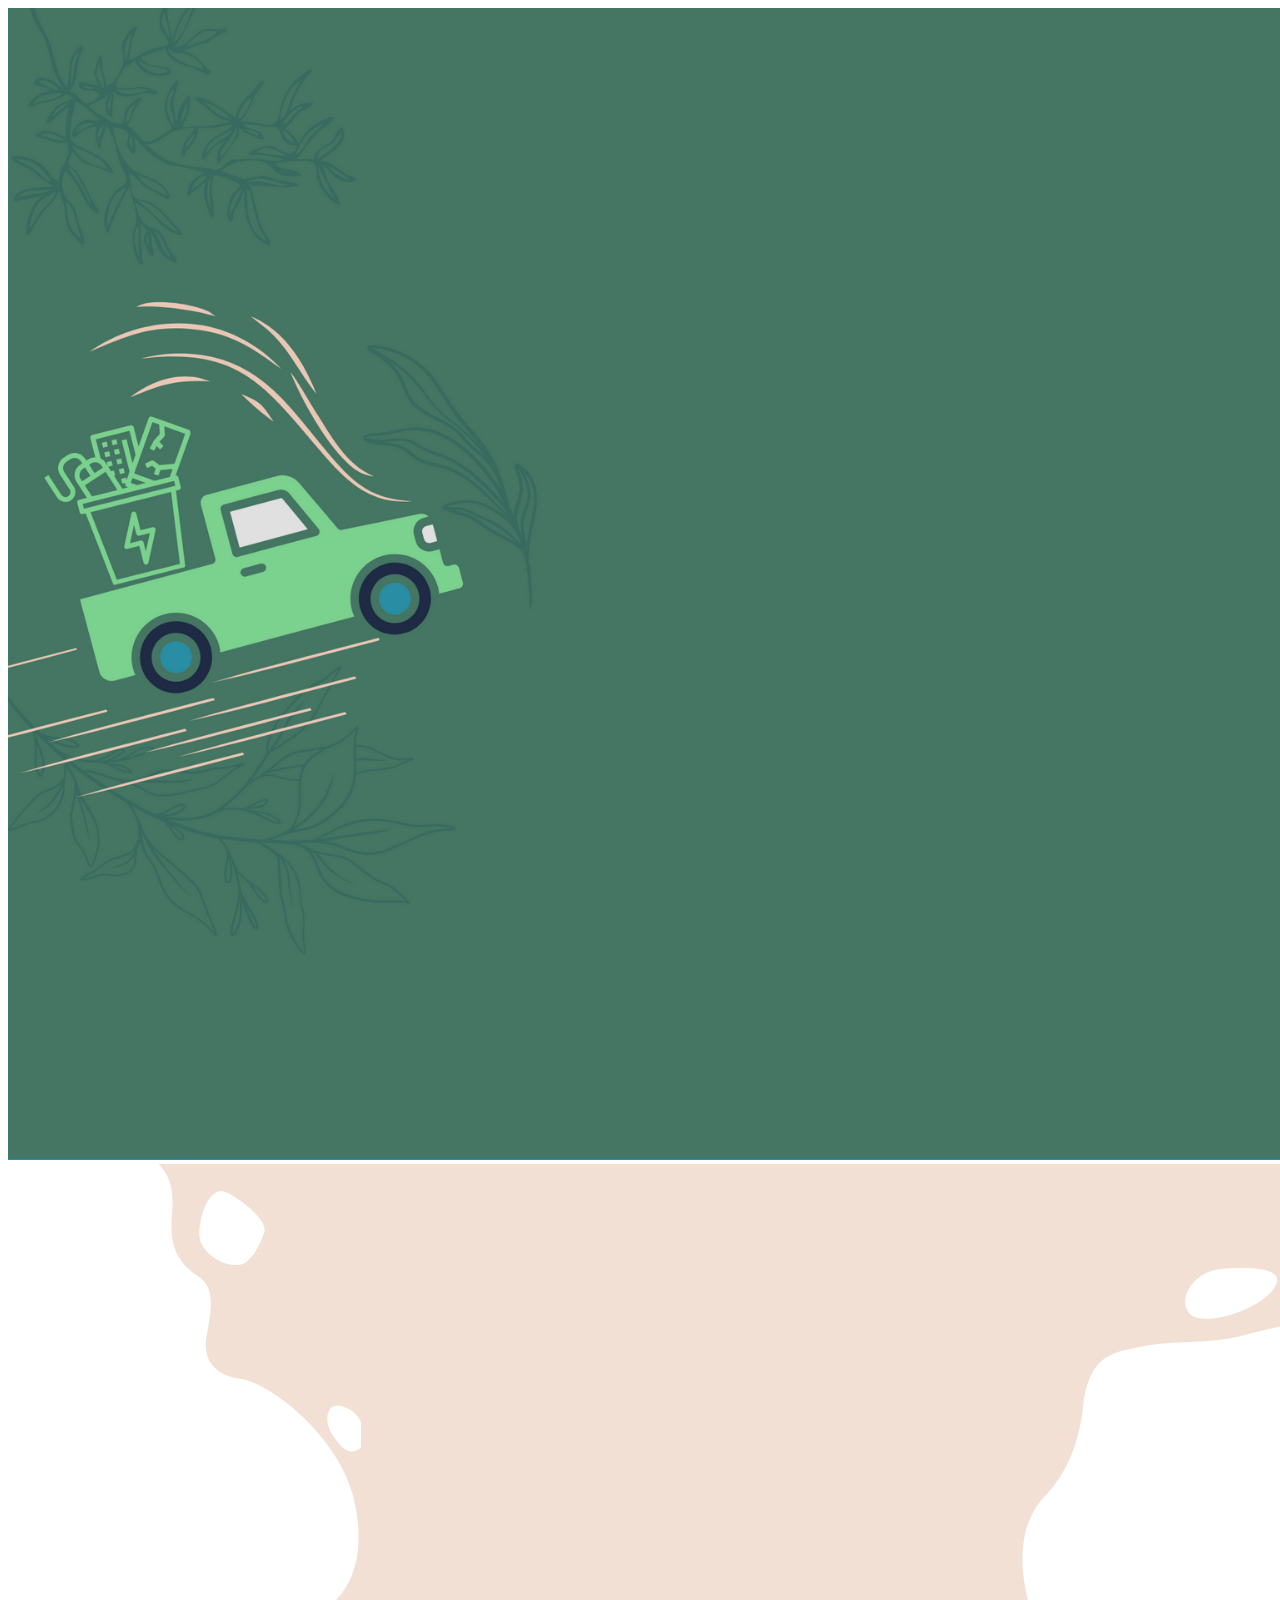
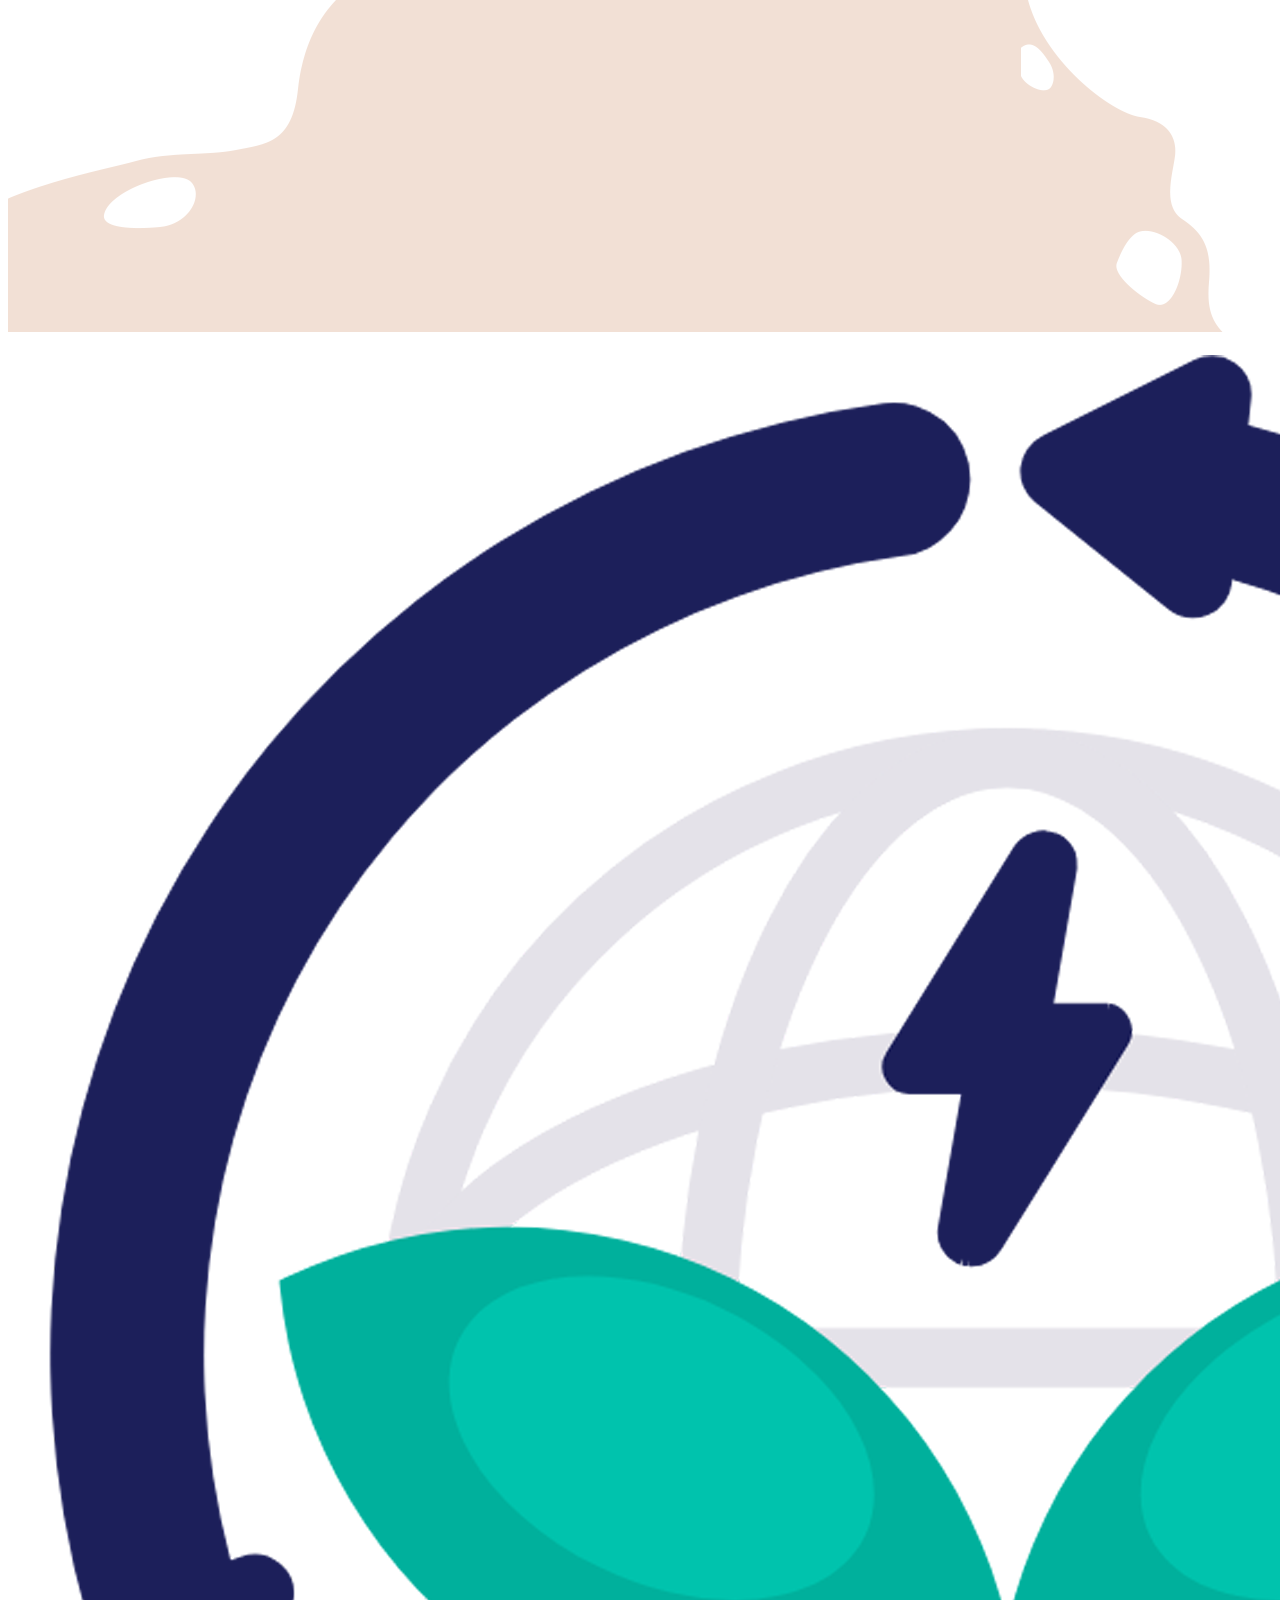
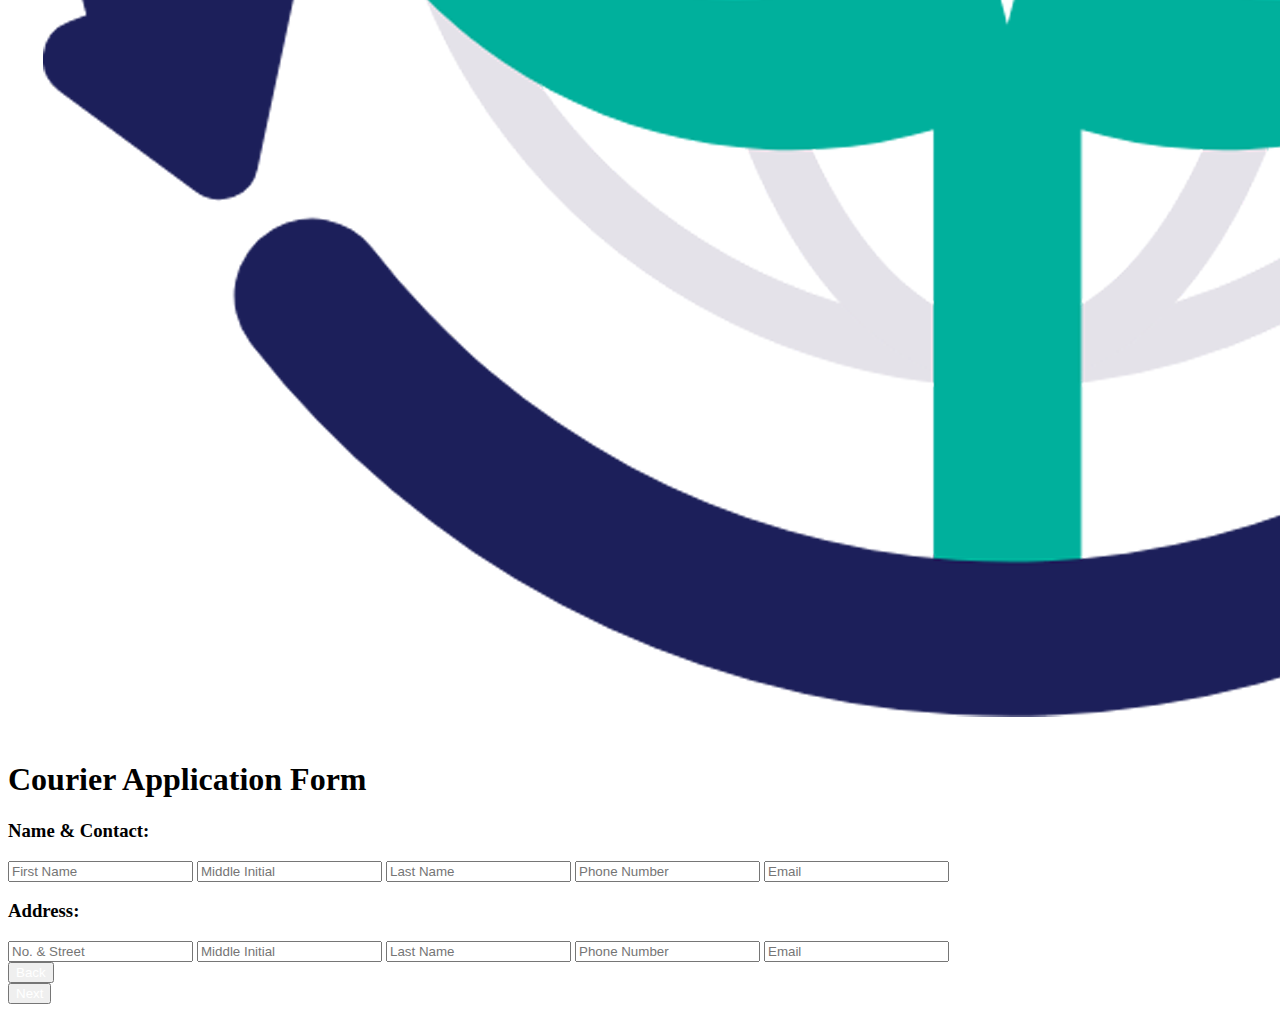
<file: courierApply.html>
<!DOCTYPE html>
<html>

<head>
    <meta charset="UTF-8">
    <meta name="viewport" content="width=device-width,initial-scale=1">
    <title>EcoCourierKo</title>
    <link rel="stylesheet" href="styles.css">

<body>
    <img id="bgImg" src="assets/image/CourierPickup.png" alt="Background Picture">
    <img id="loginImg" src="assets/image/LoginCourierLayer.png" alt="Login Picture">


    <div id="apply-placement" class="apply-card">
        <section class="apply-box">
            <div class="apply-top">
                <img class="apply-logo" src="../assets/image/cropped-logo.png" alt="EcoCourierKo Logo" />
                <h1>Courier Application Form</h1>
            </div>
            <div class="apply-tab">
                <h3 class="tab-title">Name & Contact: </h3>
                <input name="username" type="text" class="login-txtField " placeholder="First Name" required>
                <input name="username" type="text" class="login-txtField " placeholder="Middle Initial" required>
                <input name="username" type="text" class="login-txtField " placeholder="Last Name" required>
                <input name="phone" type="text" class="login-txtField " placeholder="Phone Number" required>
                <input name="password" type="text" class="login-txtField " placeholder="Email" required>
            </div>
            <div class="apply-tab">
                <h3 class="tab-title">Address: </h3>
                <input name="username" type="text" class="login-txtField " placeholder="No. & Street" required>
                <input name="username" type="text" class="login-txtField " placeholder="Middle Initial" required>
                <input name="username" type="text" class="login-txtField " placeholder="Last Name" required>
                <input name="phone" type="text" class="login-txtField " placeholder="Phone Number" required>
                <input name="password" type="text" class="login-txtField " placeholder="Email" required>
            </div>
            <div class="apply-btns">
                <button type="submit" class="prev-btn">
                    <a href="#" style="text-decoration: none; color: white;">Back</a>
                </button>
                <div id="step-box">
                    <span class="step"></span>
                    <span class="step"></span>
                    <span class="step"></span>
                    <span class="step"></span>
                    <span class="step"></span>
                </div>
                <button type="submit" class="next-btn">
                    <a href="#" style="text-decoration: none; color: white;">Next</a>
                </button>
            </div>
        </section>
    </div>
</body>

</html>
</file>
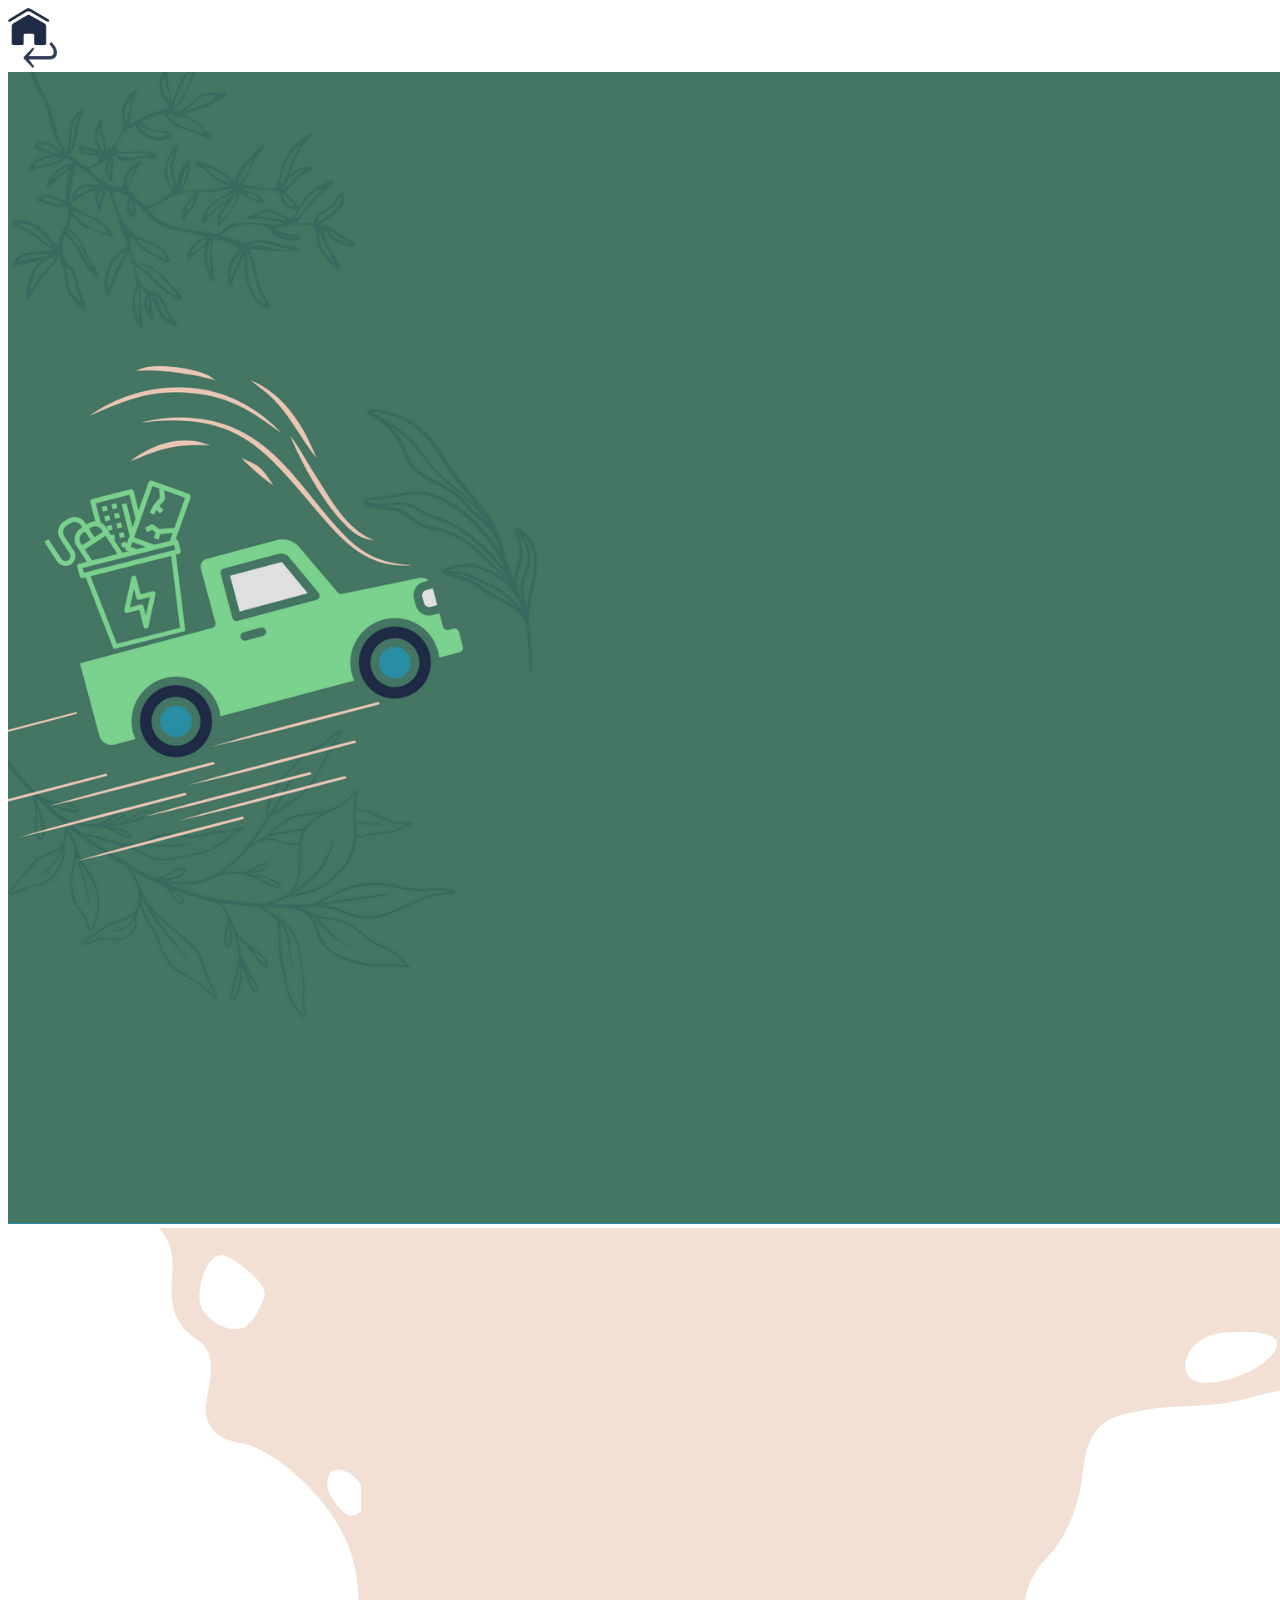
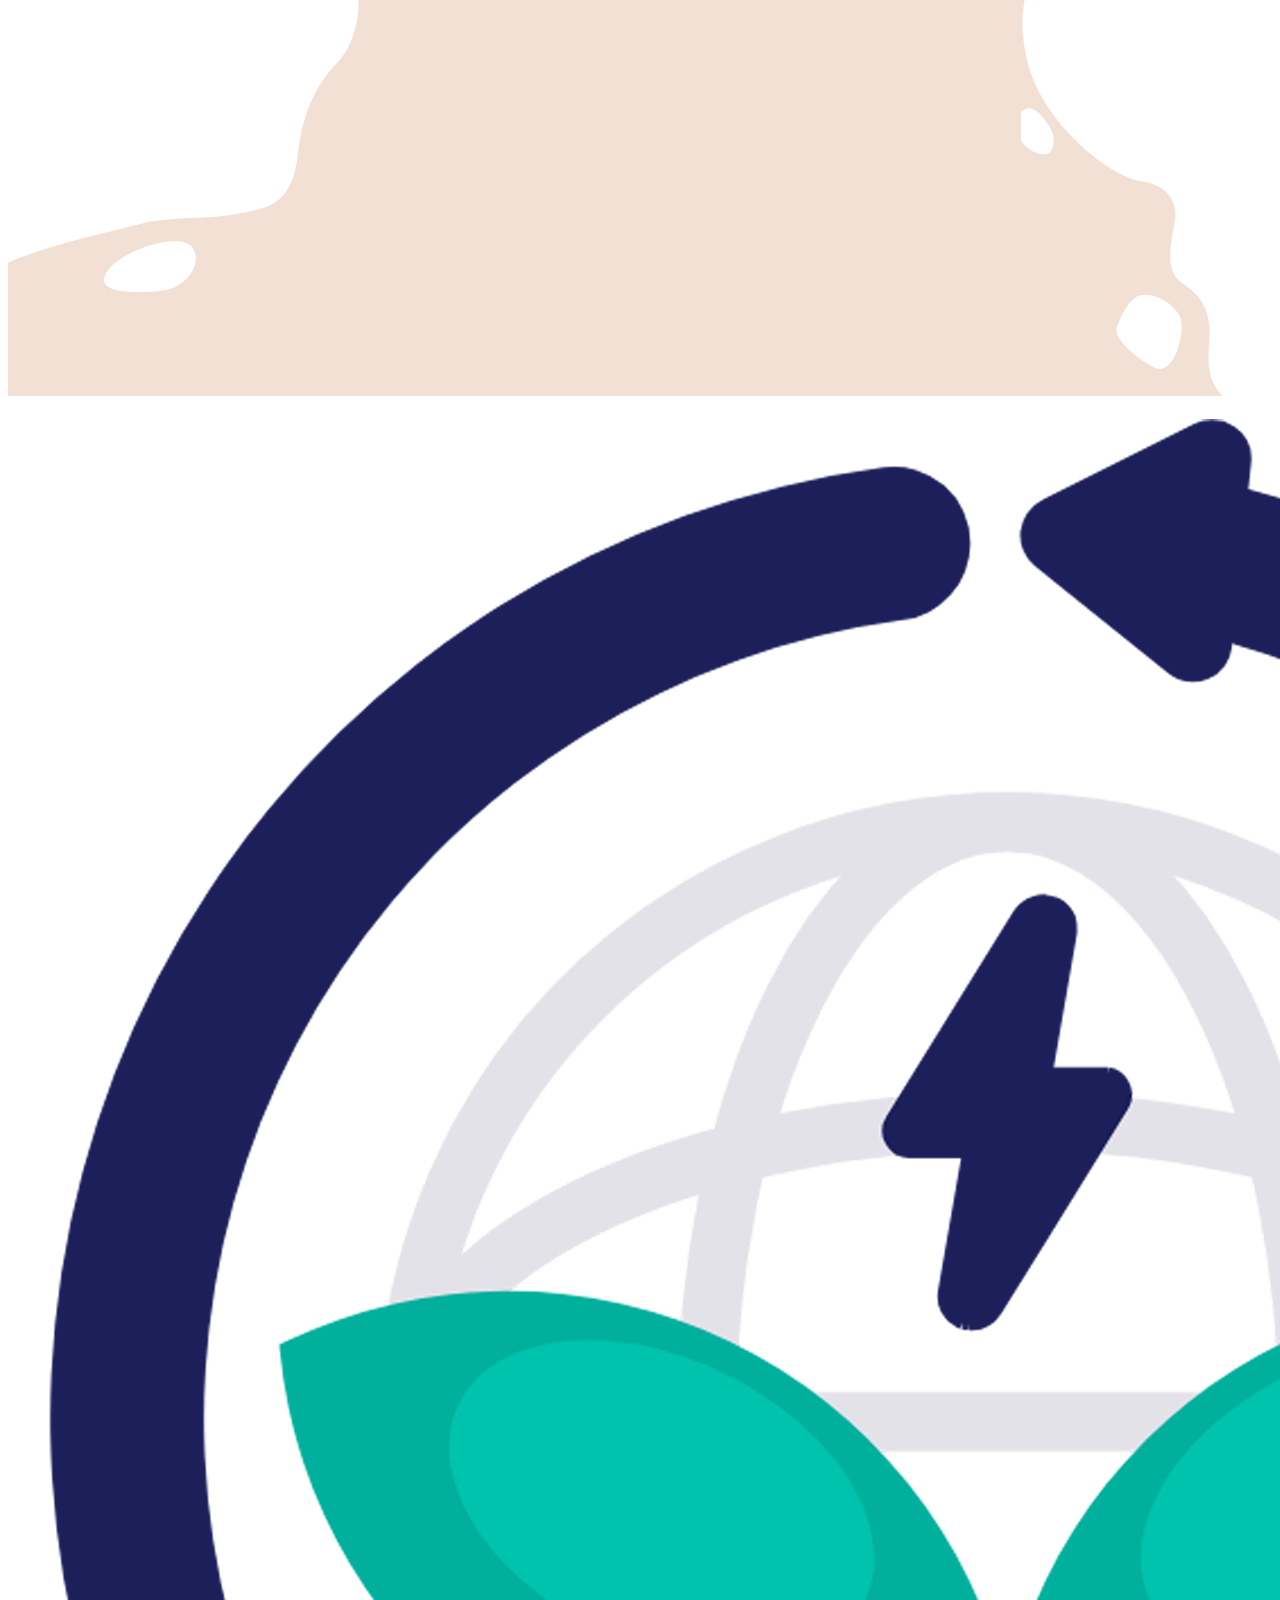
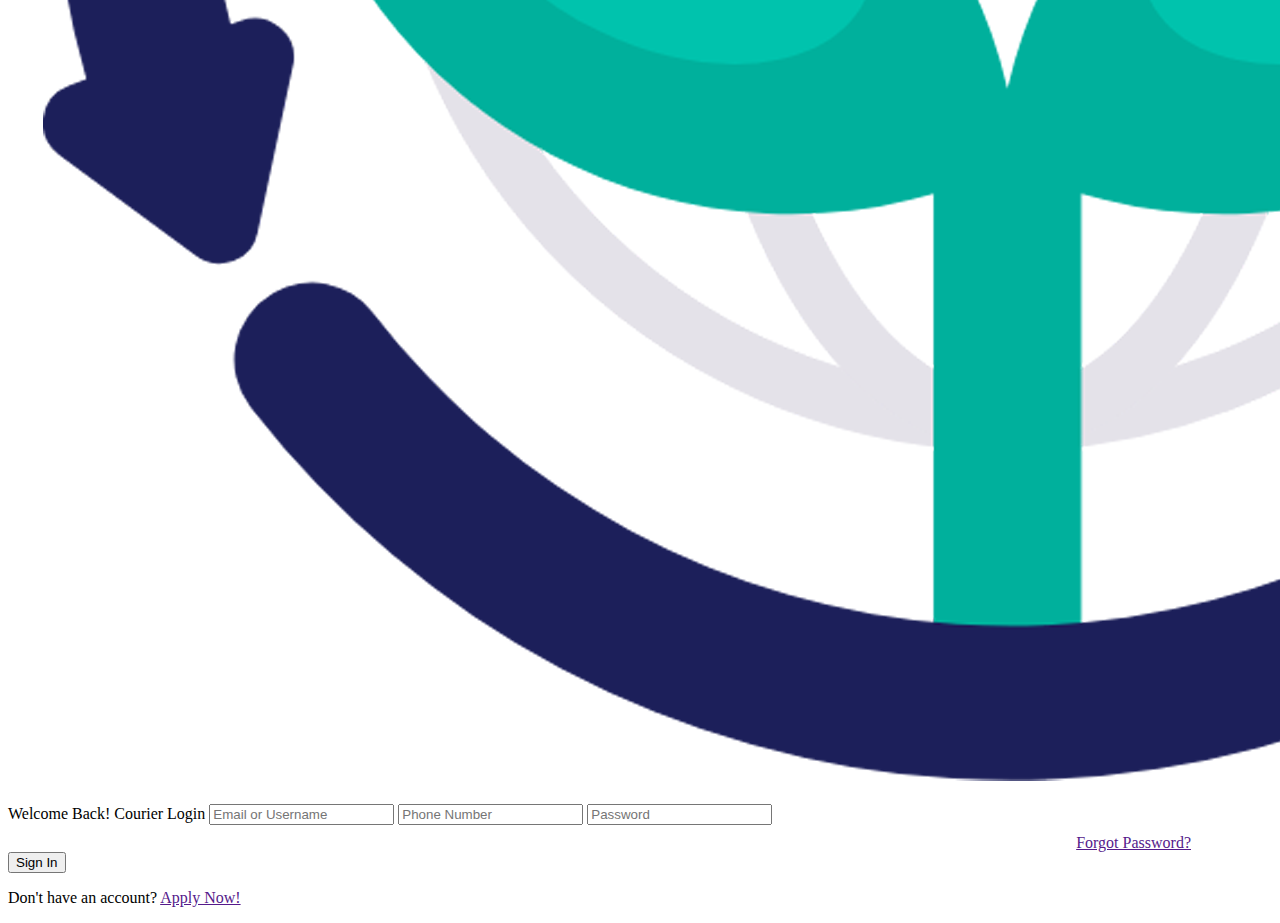
<file: courierLogin.html>
<!DOCTYPE html>
<html>

<head>
    <meta charset="UTF-8">
    <meta name="viewport" content="width=device-width,initial-scale=1">
    <title>EcoCourierKo | Courier Login</title>
    <link rel="stylesheet" href="styles.css">
    <link rel="icon" type="image/png" href="assets/icons/favicon.png" />

<body>
    <a href="index.html" class="home-button">
        <img src="assets/image/Home.png" alt="Home Button" height="60vh">
    </a>
    <img id="bgImg" src="assets/image/CourierPickup.png" alt="Background Picture">
    <img id="loginImg" src="assets/image/LoginCourierLayer.png" alt="Login Picture">
    <div id="courier-placement" class="login-card">
        <img class="login-logo" src="../assets/image/cropped-logo.png" alt="EcoCourierKo Logo" />
        <h id="welcome-login">Welcome Back!</h>
        <h class="user-login">Courier Login</h>
        <input name="username" type="text" class="login-txtField" placeholder="Email or Username" required>
        <input name="phone" type="text" class="login-txtField" placeholder="Phone Number" required>
        <input name="password" type="password" class="login-txtField" placeholder="Password" required>
        <a href="" class="login-a" style="margin: 1vh 9vh 0 0; display: block; text-align: right;">Forgot
            Password?</a>
        <button type="submit" class="login-btn" onclick="location.href='CourierPage.html'">Sign In</button>
        <p>Don't have an account? <span><a class="login-a" href="">Apply Now!</a></span></p>
    </div>
</body>

</html>
</file>
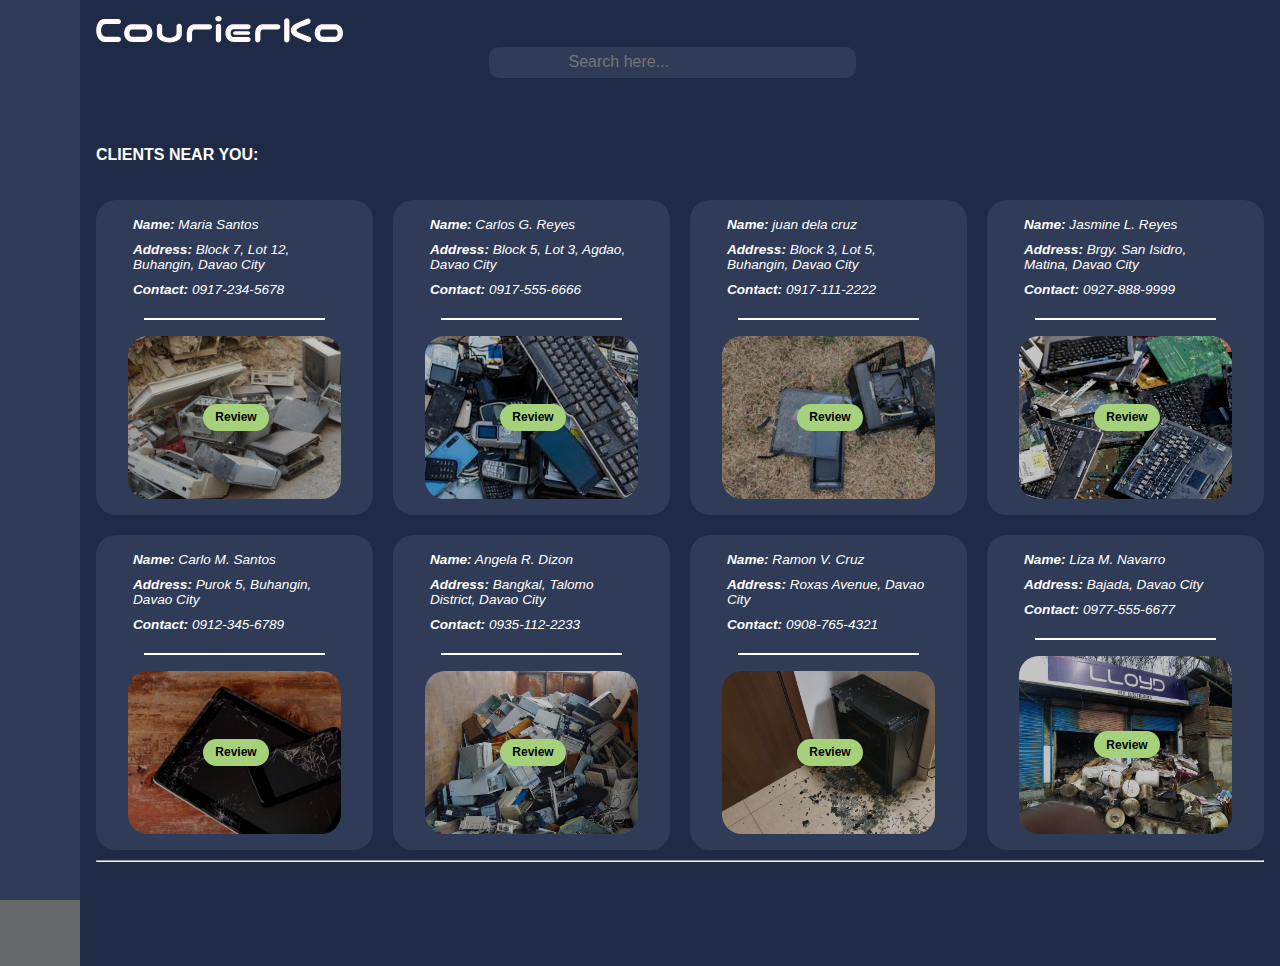
<file: CourierPage.html>
<!DOCTYPE html>
<html lang="en">
  <head>
    <meta charset="UTF-8" />
    <meta name="viewport" content="width=device-width, initial-scale=1.0" />
    <link rel="stylesheet" href="Eco1page.css" />
    <link
      href="https://cdn.boxicons.com/fonts/basic/boxicons.min.css"
      rel="stylesheet"
    />
    <title>Document</title>
  </head>
  <body>
    <div class="sidebar">
      <div class="top">
        <div class="logo">
          <img src="assets/icons/CourierKo.svg" />
        </div>

        <i class="bx bx-menu" id="desktop-btn" onclick="closeSidebar()"> </i>
      </div>
      <div class="user">
        <i class="bxr bx-user-circle"></i>
        <div>
          <p class="bold">PROFILE</p>
        </div>
      </div>
      <ul>
        <li>
          <a href="#">
            <i class="bxr bx-archive"></i>
            <span class="nav-item">PICK-UP ORDERS</span>
          </a>
          <span class="tooltip">PICK-UP ORDERS</span>
        </li>
        <li>
          <a href="#">
            <i class="bx bx-pickup-truck"></i>
            <span class="nav-item">TO PICK-UP</span>
          </a>
          <span class="tooltip">TO PICK-UP</span>
        </li>
        <li>
          <a href="#">
            <i class="bxr bx-checks"></i>
            <span class="nav-item">COMPLETED</span>
          </a>
          <span class="tooltip">COMPLETION</span>
        </li>
        <li>
          <a href="#">
            <i class="bxr bx-trophy-star"></i>
            <span class="nav-item">LEADERBOARD</span>
          </a>
          <span class="tooltip">LEADERBOARD</span>
        </li>
        <li>
          <a href="#">
            <i class="bx bx-cog"></i>
            <span class="nav-item">SETTINGS</span>
          </a>
          <span class="tooltip">SETTINGS</span>
        </li>
        <li>
          <a href="courierLogin.html">
            <i class="bxr bx-arrow-out-left-square-half"></i>
            <span class="nav-item">LOGOUT</span>
          </a>
          <span class="tooltip">LOGOUT</span>
        </li>
      </ul>
    </div>

    <div class="main-content">
      <div class="container">
        <!---------------------HEADER-------------------->
        <div class="logo-outside">
          <div class="mobile-menu">
            <i class="bx bx-menu" id="mobile-btn" onclick="openSidebar()"> </i>
          </div>
          <img src="assets/icons/CourierKo.svg" />
        </div>
        <header class="head-top">
          <div class="search-bar">
            <div class="search-wrapper">
              <input type="text" placeholder="Search here..." />
              <button><i class="bxr bx-search"></i></button>
            </div>
          </div>
        </header>

        <!----------------- SECTION ----------------------->

        <div class="tag-line">
          <h4>CLIENTS NEAR YOU:</h4>
        </div>
        <section class="section1">
          <!--//////////-->

          <!----------------DIALOG----------------->
          <div class="box-wrap">
            <dialog id="dialog1">
              <div class="Client">
                <div class="map">
                  <iframe
                    src="https://www.google.com/maps/embed?pb=!1m17!1m12!1m3!1d15837.978512418718!2d125.59809210000002!3d7.0685048!2m3!1f0!2f0!3f0!3m2!1i1024!2i768!4f13.1!3m2!1m1!2s!5e0!3m2!1sen!2sph!4v1757418630047!5m2!1sen!2sph"
                    style="border: 0"
                    allowfullscreen=""
                    loading="lazy"
                    referrerpolicy="no-referrer-when-downgrade"
                  ></iframe>
                </div>

                <div class="info-class">
                  <h2>Hiring EcoCourier</h2>
                  <p>
                    I need the help of a reliable EcoCourier to collect and
                    properly handle my electronic waste. I’m looking for someone
                    who can ensure safe, eco-friendly disposal and support a
                    cleaner environment. accountability, and eco-friendly
                    practices.
                  </p>
                </div>
              </div>
              <div class="controls">
                <button class="close-btn">Close</button>
                <button
                  onclick="accept(this,  document.querySelector('.box1') )"
                >
                  Accept
                </button>
              </div>
            </dialog>

            <!--------------------BOX1---------------->
            <div class="box1">
              <address class="address1">
                <p><strong>Name:</strong> Maria Santos</p>
                <p>
                  <strong>Address:</strong> Block 7, Lot 12, Buhangin, Davao
                  City
                </p>
                <p><strong>Contact:</strong> 0917-234-5678</p>
              </address>
              <hr />

              <div class="inside-box1">
                <div class="client-image1"></div>
                <div class="image-overlay"></div>
                <main>
                  <button id="open-popup1">Review</button>
                </main>
              </div>
            </div>

            <!------------------------ DIALOG 2 ----------------------------->
            <dialog id="dialog2">
              <div class="Client">
                <div class="map">
                  <iframe
                    src="https://www.google.com/maps/embed?pb=!1m17!1m12!1m3!1d15837.978512418718!2d125.59809210000002!3d7.0685048!2m3!1f0!2f0!3f0!3m2!1i1024!2i768!4f13.1!3m2!1m1!2s!5e0!3m2!1sen!2sph!4v1757418630047!5m2!1sen!2sph"
                    style="border: 0"
                    allowfullscreen=""
                    loading="lazy"
                    referrerpolicy="no-referrer-when-downgrade"
                  ></iframe>
                </div>

                <div class="info-class">
                  <h2>Hiring EcoCourier</h2>
                  <p>
                    I need the help of a reliable EcoCourier to collect and
                    properly handle my electronic waste. I’m looking for someone
                    who can ensure safe, eco-friendly disposal and support a
                    cleaner environment. accountability, and eco-friendly
                    practices.
                  </p>
                </div>
              </div>
              <div class="controls">
                <button class="close-btn">Close</button>
                <button onclick="accept(this)">Accept</button>
              </div>
            </dialog>

            <!--------------------BOX2---------------->
            <div class="box1">
              <address class="address1">
                <p><strong>Name:</strong> Carlos G. Reyes</p>
                <p>
                  <strong>Address:</strong> Block 5, Lot 3, Agdao, Davao City
                </p>
                <p><strong>Contact:</strong> 0917-555-6666</p>
              </address>
              <hr />
              <div class="inside-box1">
                <div class="client-image2"></div>
                <div class="image-overlay"></div>
                <main>
                  <button id="open-popup2">Review</button>
                </main>
              </div>
            </div>
            <!------------------------ DIALOG 3 ----------------------------->
            <dialog id="dialog3">
              <div class="Client">
                <div class="map">
                  <iframe
                    src="https://www.google.com/maps/embed?pb=!1m17!1m12!1m3!1d15837.978512418718!2d125.59809210000002!3d7.0685048!2m3!1f0!2f0!3f0!3m2!1i1024!2i768!4f13.1!3m2!1m1!2s!5e0!3m2!1sen!2sph!4v1757418630047!5m2!1sen!2sph"
                    style="border: 0"
                    allowfullscreen=""
                    loading="lazy"
                    referrerpolicy="no-referrer-when-downgrade"
                  ></iframe>
                </div>

                <div class="info-class">
                  <h2>Hiring EcoCourier</h2>
                  <p>
                    I need the help of a reliable EcoCourier to collect and
                    properly handle my electronic waste. I’m looking for someone
                    who can ensure safe, eco-friendly disposal and support a
                    cleaner environment. accountability, and eco-friendly
                    practices.
                  </p>
                </div>
              </div>
              <div class="controls">
                <button class="close-btn">Close</button>
                <button onclick="accept(this)">Accept</button>
              </div>
            </dialog>

            <!--------------------BOX3---------------->
            <div class="box1">
              <address class="address1">
                <p><strong>Name:</strong> juan dela cruz</p>
                <p>
                  <strong>Address:</strong> Block 3, Lot 5, Buhangin, Davao City
                </p>
                <p><strong>Contact:</strong> 0917-111-2222</p>
              </address>
              <hr />

              <div class="inside-box1">
                <div class="client-image3"></div>
                <div class="image-overlay"></div>
                <main>
                  <button id="open-popup3">Review</button>
                </main>
              </div>
            </div>
            <!------------------------ DIALOG 4 ----------------------------->
            <!-- DIALOG 4 -->
            <dialog id="dialog4">
              <div class="Client">
                <div class="map">
                  <iframe
                    src="https://www.google.com/maps/embed?pb=!1m17!1m12!1m3!1d15837.978512418718!2d125.59809210000002!3d7.0685048!2m3!1f0!2f0!3f0!3m2!1i1024!2i768!4f13.1!3m2!1m1!2s!5e0!3m2!1sen!2sph!4v1757418630047!5m2!1sen!2sph"
                    style="border: 0"
                    allowfullscreen=""
                    loading="lazy"
                    referrerpolicy="no-referrer-when-downgrade"
                  ></iframe>
                </div>

                <div class="info-class">
                  <h2>Hiring EcoCourier</h2>
                  <p>
                    I need the help of a reliable EcoCourier to collect and
                    properly handle my electronic waste. I’m looking for someone
                    who can ensure safe, eco-friendly disposal and support a
                    cleaner environment.
                  </p>
                </div>
              </div>
              <div class="controls">
                <button class="close-btn">Close</button>
                <button onclick="accept(this)">Accept</button>
              </div>
            </dialog>

            <!--------------------BOX 4---------------->
            <div class="box1">
              <address class="address1">
                <p><strong>Name:</strong> Jasmine L. Reyes</p>
                <p>
                  <strong>Address:</strong> Brgy. San Isidro, Matina, Davao City
                </p>
                <p><strong>Contact:</strong> 0927-888-9999</p>
              </address>
              <hr />

              <div class="inside-box1">
                <div class="client-image4"></div>
                <div class="image-overlay"></div>
                <main>
                  <button id="open-popup4">Review</button>
                </main>
              </div>
            </div>

            <!------------------------------- DIALOG 5 ----------------------->
            <dialog id="dialog5">
              <div class="Client">
                <div class="map">
                  <iframe
                    src="https://www.google.com/maps/embed?pb=!1m17!1m12!1m3!1d15837.9!2d125.6000!3d7.0700!2m3!1f0!2f0!3f0!3m2!1i1024!2i768!4f13.1!3m2!1m1!2s!5e0!3m2!1sen!2sph!4v1757418630050!5m2!1sen!2sph"
                    style="border: 0"
                    allowfullscreen=""
                    loading="lazy"
                    referrerpolicy="no-referrer-when-downgrade"
                  ></iframe>
                </div>

                <div class="info-class">
                  <h2>Hiring EcoCourier</h2>
                  <p>
                    I need assistance in collecting old electronic devices for
                    proper disposal. Looking for a dependable EcoCourier to help
                    ensure safe and eco-friendly recycling.
                  </p>
                </div>
              </div>
              <div class="controls">
                <button class="close-btn">Close</button>
                <button onclick="accept(this)">Accept</button>
              </div>
            </dialog>

            <!--------------------BOX 5---------------->
            <div class="box1">
              <address class="address1">
                <p><strong>Name:</strong> Carlo M. Santos</p>
                <p><strong>Address:</strong> Purok 5, Buhangin, Davao City</p>
                <p><strong>Contact:</strong> 0912-345-6789</p>
              </address>
              <hr />

              <div class="inside-box1">
                <div class="client-image5"></div>
                <div class="image-overlay"></div>
                <main>
                  <button id="open-popup5">Review</button>
                </main>
              </div>
            </div>

            <!-------------------- DIALOG 6 ---------------->
            <dialog id="dialog6">
              <div class="Client">
                <div class="map">
                  <iframe
                    src="https://www.google.com/maps/embed?pb=!1m17!1m12!1m3!1d15837.9!2d125.6020!3d7.0720!2m3!1f0!2f0!3f0!3m2!1i1024!2i768!4f13.1!3m2!1m1!2s!5e0!3m2!1sen!2sph!4v1757418630055!5m2!1sen!2sph"
                    style="border: 0"
                    allowfullscreen=""
                    loading="lazy"
                    referrerpolicy="no-referrer-when-downgrade"
                  ></iframe>
                </div>

                <div class="info-class">
                  <h2>Hiring EcoCourier</h2>
                  <p>
                    Help needed with e-waste pickup and safe disposal of unused
                    appliances. Seeking a reliable EcoCourier to manage
                    eco-friendly waste collection.
                  </p>
                </div>
              </div>
              <div class="controls">
                <button class="close-btn">Close</button>
                <button onclick="accept(this)">Accept</button>
              </div>
            </dialog>

            <!--------------------BOX 6---------------->
            <div class="box1">
              <address class="address1">
                <p><strong>Name:</strong> Angela R. Dizon</p>
                <p>
                  <strong>Address:</strong> Bangkal, Talomo District, Davao City
                </p>
                <p><strong>Contact:</strong> 0935-112-2233</p>
              </address>
              <hr />

              <div class="inside-box1">
                <div class="client-image6"></div>
                <div class="image-overlay"></div>
                <main>
                  <button id="open-popup6">Review</button>
                </main>
              </div>
            </div>

            <!-- DIALOG 7 -->
            <dialog id="dialog7">
              <div class="Client">
                <div class="map">
                  <iframe
                    src="https://www.google.com/maps/embed?pb=!1m17!1m12!1m3!1d15837.9!2d125.6040!3d7.0740!2m3!1f0!2f0!3f0!3m2!1i1024!2i768!4f13.1!3m2!1m1!2s!5e0!3m2!1sen!2sph!4v1757418630060!5m2!1sen!2sph"
                    style="border: 0"
                    allowfullscreen=""
                    loading="lazy"
                    referrerpolicy="no-referrer-when-downgrade"
                  ></iframe>
                </div>

                <div class="info-class">
                  <h2>Hiring EcoCourier</h2>
                  <p>
                    Assistance needed for the collection of unused gadgets and
                    small electronics. Seeking an EcoCourier for responsible and
                    eco-conscious waste management.
                  </p>
                </div>
              </div>
              <div class="controls">
                <button class="close-btn">Close</button>
                <button onclick="accept(this)">Accept</button>
              </div>
            </dialog>

            <!--------------------BOX 7---------------->
            <div class="box1">
              <address class="address1">
                <p><strong>Name:</strong> Ramon V. Cruz</p>
                <p><strong>Address:</strong> Roxas Avenue, Davao City</p>
                <p><strong>Contact:</strong> 0908-765-4321</p>
              </address>
              <hr />
              <div class="inside-box1">
                <div class="client-image7"></div>
                <div class="image-overlay"></div>
                <main>
                  <button id="open-popup7">Review</button>
                </main>
              </div>
            </div>

            <!-- DIALOG 8 -->
            <dialog id="dialog8">
              <div class="Client">
                <div class="map">
                  <iframe
                    src="https://www.google.com/maps/embed?pb=!1m17!1m12!1m3!1d15837.9!2d125.6060!3d7.0760!2m3!1f0!2f0!3f0!3m2!1i1024!2i768!4f13.1!3m2!1m1!2s!5e0!3m2!1sen!2sph!4v1757418630065!5m2!1sen!2sph"
                    style="border: 0"
                    allowfullscreen=""
                    loading="lazy"
                    referrerpolicy="no-referrer-when-downgrade"
                  ></iframe>
                </div>

                <div class="info-class">
                  <h2>Hiring EcoCourier</h2>
                  <p>
                    I’m looking for an EcoCourier to help me dispose of damaged
                    computers and electronic parts responsibly. Must ensure safe
                    handling and green disposal methods.
                  </p>
                </div>
              </div>
              <div class="controls">
                <button class="close-btn">Close</button>
                <button onclick="accept(this)">Accept</button>
              </div>
            </dialog>

            <!--------------------BOX 8---------------->
            <div class="box1">
              <address class="address1">
                <p><strong>Name:</strong> Liza M. Navarro</p>
                <p><strong>Address:</strong> Bajada, Davao City</p>
                <p><strong>Contact:</strong> 0977-555-6677</p>
              </address>
              <hr />

              <div class="inside-box1">
                <div class="client-image8"></div>
                <div class="image-overlay"></div>
                <main>
                  <button id="open-popup8">Review</button>
                </main>
              </div>
            </div>
          </div>
        </section>

        <section class="section2">
          <div class="view-more">
            <i class="bx bx-chevrons-down"></i>
            <span class="tooltip1">View more</span>
          </div>
          <hr />
        </section>
      </div>
    </div>

    <script src="function.js"></script>
  </body>
</html>
</file>
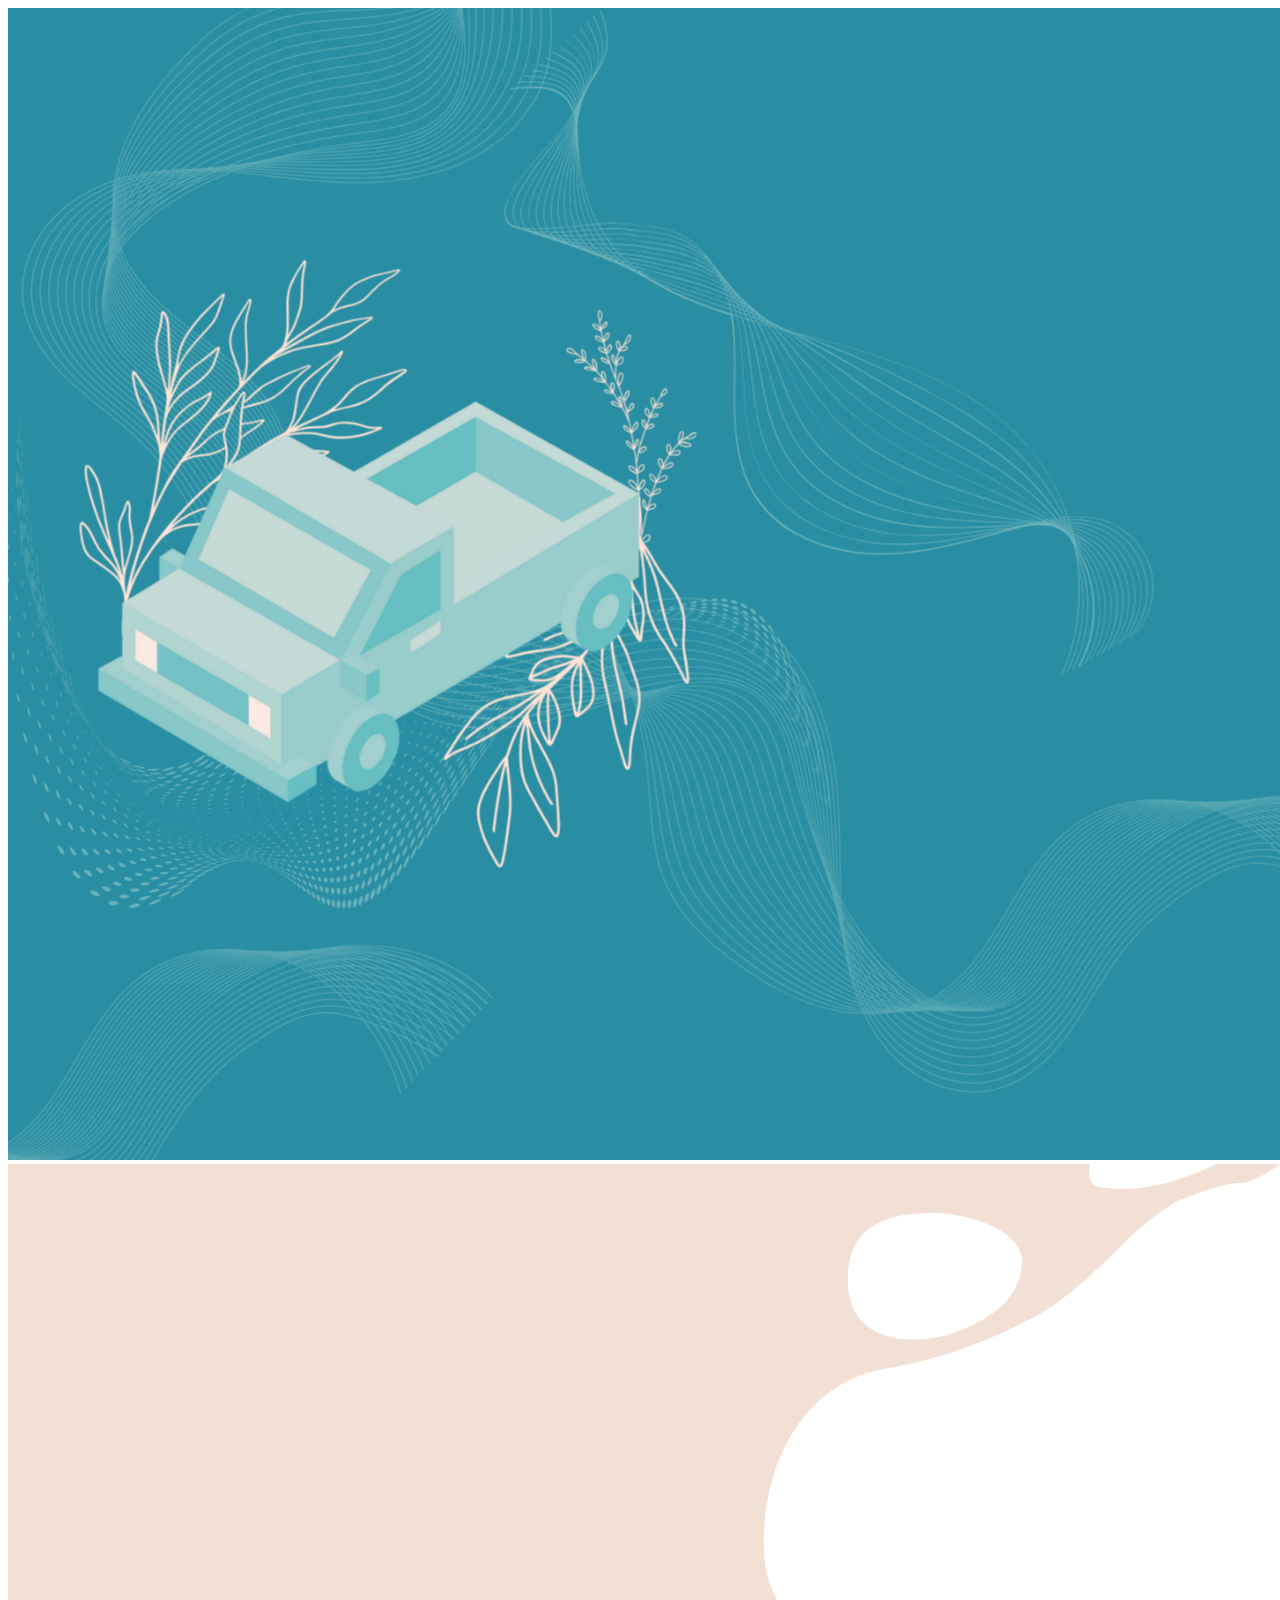
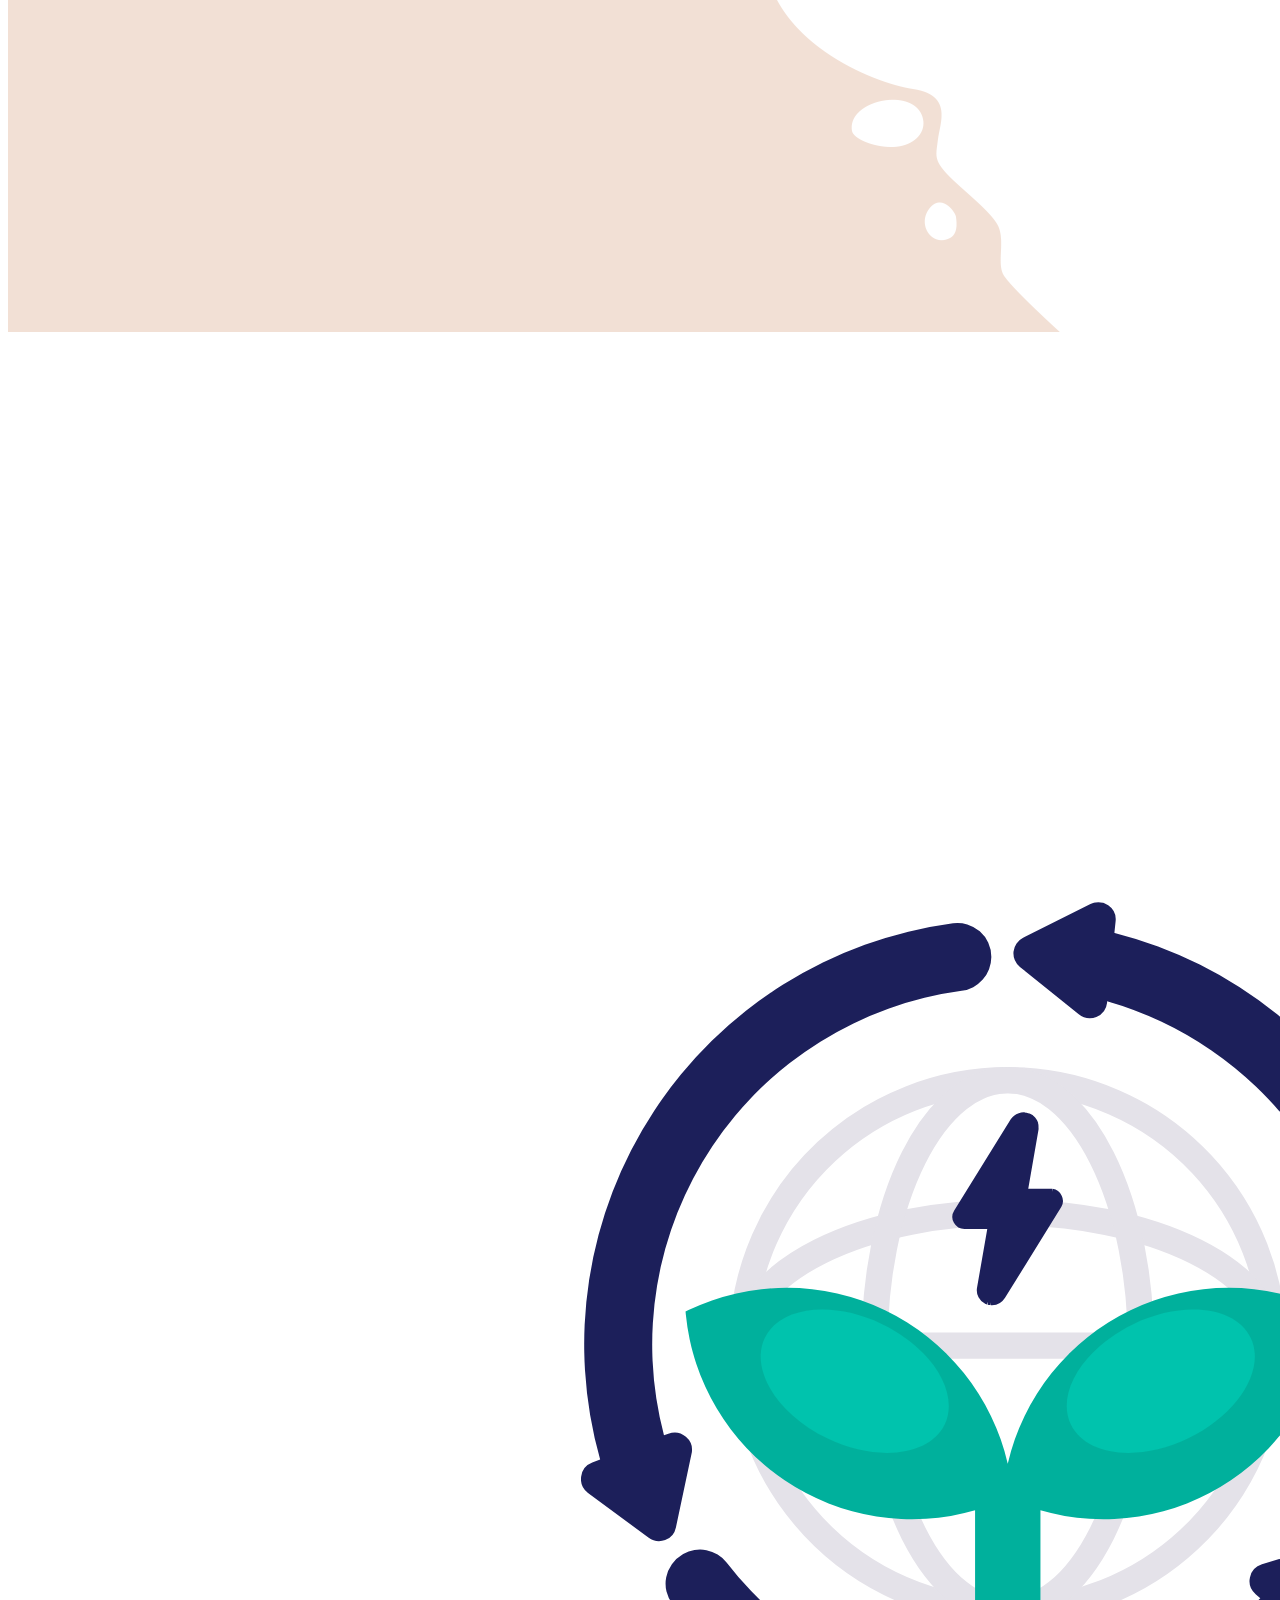
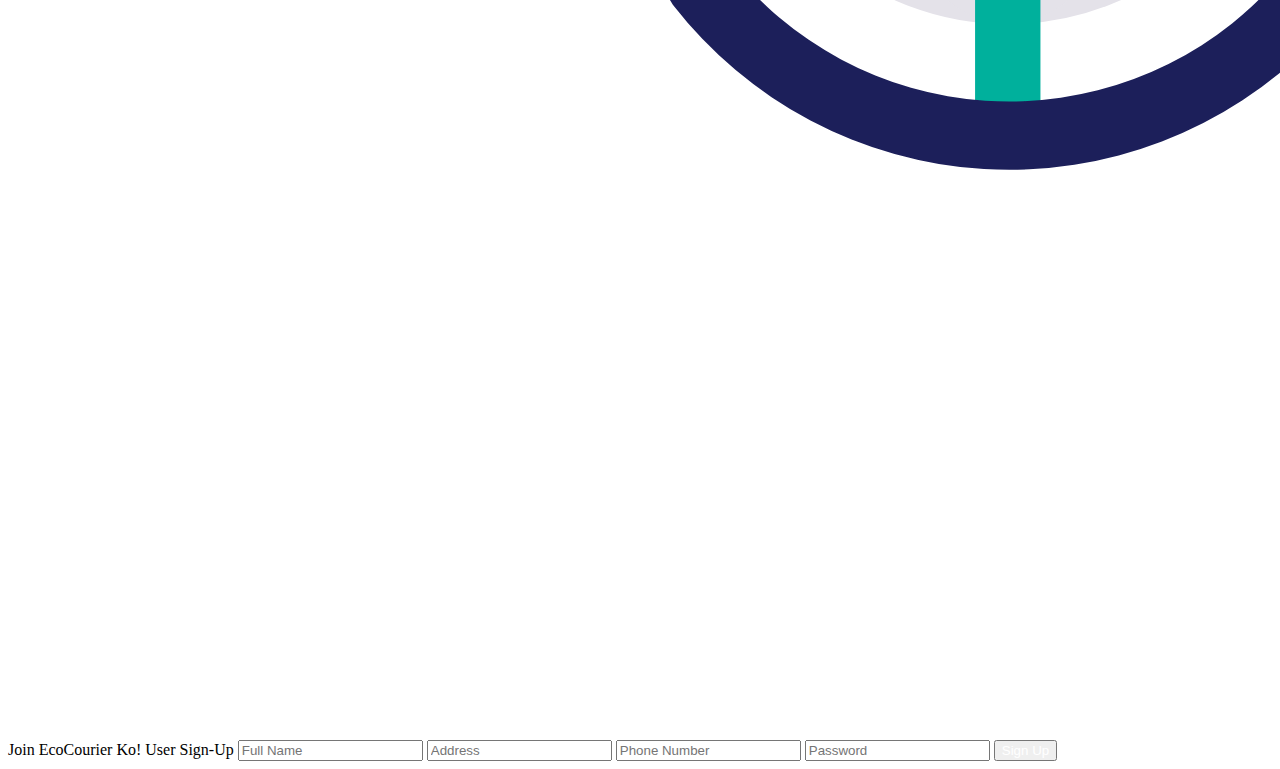
<file: signUp.html>
<!DOCTYPE html>
<html>

<head>
    <meta charset="UTF-8">
    <meta name="viewport" content="width=device-width,initial-scale=1">
    <title>EcoCourierKo</title>
    <link rel="stylesheet" href="styles.css">

<body>
    <img id="bgImg" src="assets/image/PickupLayer.png" alt="Background Picture">
    <img id="loginImg" src="assets/image/SignUpLayer.png" alt="Login Picture">
    <div id="signup-placement" class="login-card">
        <img class="login-logo" src="../assets/image/logo-101.png" alt="EcoCourierKo Logo" />
        <h id="welcome-signup">Join EcoCourier Ko!</h>
        <h class="user-login">User Sign-Up</h>
        <input name="fullname" type="text" class="login-txtField" placeholder="Full Name" required>
        <input name="address" type="text" class="login-txtField" placeholder="Address" required>
        <input name="phone" type="tel" class="login-txtField" placeholder="Phone Number" required>
        <input name="password" type="password" class="login-txtField" placeholder="Password" required>
        <button type="submit" class="login-btn">
            <a href="index.html" style="text-decoration: none; color: white;">Sign Up</a>
        </button>
    </div>
</body>

</html>
</file>
<file: styles.css>

</file>
<file: Eco1page.css>
* {
    margin: 0;
    padding: 0;
    box-sizing: border-box;
    font-family: 'Segoe UI', Tahoma, Geneva, Verdana, sans-serif;
}


body {
    background-color: rgb(102, 103, 104);
}

.user i {
    font-size: 2rem;
    color: white;
}


/*-----------------SIDEBAR---------------------*/

.sidebar {
    position: fixed;
    top: 0;
    left: 0;
    height: 100vh;
    width: 80px;
    background-color: #303B57;
    padding: .4rem .8rem;
    transition: all 0.5s ease;
    z-index: 2;
}


.sidebar.active {
    width: 245px;
}


.sidebar #desktop-btn {
    position: absolute;
    color: white;
    top: .4rem;
    left: 50%;
    font-size: 1.2rem;
    line-height: 50px;
    transform: translateX(-50%);
    cursor: pointer;
}

.sidebar.active #desktop-btn{
    left: 90%;
}

.sidebar .top .logo {
    color: white;
    display: flex;
    height: 50px;
    width: 100%;
    align-items: center;
    pointer-events: none;
    margin-left: 5px;
    opacity: 0;
  
}

.sidebar.active .top .logo {
    opacity: 1;
}
.logo img {
    height: 3vh;
    width: auto;
}

.user {
    display: flex;
    align-items: center;
    margin: 1rem 0.65rem ;
}
.user p {
    color: white;
    opacity: 1;
    margin-left: 1rem;
}
.bold {
    font-weight: 600;
}
.sidebar p {
    opacity: 0;
}
.sidebar.active p {
    opacity: 1;
}

.sidebar ul li {
    position: relative;
    list-style-type: none;
    height: 50px;
    width: 90%;
    margin: 0.8rem auto;
    line-height: 50px; 
}

.sidebar ul li a {
    color: white;
    display: flex;
    align-items: center;
    text-decoration: none;
    border-radius: 0.8rem;
}

.sidebar ul li a:hover {
    background-color: #2c3447;
    color: #7bd18e;
}

.sidebar ul li a i {
    min-width: 50px;
    text-align: center;
    height: 50px;
    border-radius: 12px;
    line-height: 50px;
}

.sidebar .nav-item {
    display: none;
    white-space: nowrap;
}
.sidebar.active .nav-item {
    display: inline-block;
}

.sidebar ul li .tooltip {
    position: absolute;
    left: 125px;
    top: 50%;
    transform: translate(-50%, -50%);
    box-shadow: 0 0.5rem 0.8rem rgba(0, 0, 0, 0.2);
    border-radius: .6rem;
    padding: .4rem 1.2rem;
    line-height: 1.8rem;
    z-index: 2;
    display: none;
    white-space: nowrap;
}

.sidebar ul li:hover .tooltip {
    display: inline;
    color: #7bd18e;
    background-color: #111;
}
.sidebar.active ul li .tooltip {
    display: none;
}



/*----------------- MAIN CONTENT ------------------*/

.main-content {
    position: relative;
    background-color: #1F2B46;
    min-height: 100vh;
    top: 0;
    left: 80px;
    transition: all 0.5s ease;
    width: calc(100% - 80px);
    padding: 1rem;
}

/* ------------------ Search Bar ------------------ */
.container header {
   
    display: flex;
    justify-content: center;
    align-items: center;

}

.container header .search-wrapper {
    display: flex;
    flex-shrink: 1;
    width: 100%; 
    max-width: 600px;
}

.container header .search-wrapper input {
    padding: 0.4rem 5rem;
    border-radius: 10px;
    outline: none;
    border: none;
    background: #303B57;
    color: whitesmoke;
    width: 100%; 
    font-size: 1rem; 
}


.container header .search-wrapper button {
    border: none;
    background: none;
    color: white;
    padding: 0.5rem;
    cursor: pointer;
    font-size: 1.2rem;
    transform: translateX(-150%); 
}
.logo-outside img {
    height: 3vh;
    width: auto;
}
.logo-outside {
    display: block; 
}
.sidebar.active ~ .main-content .logo-outside {
  opacity: 0;
}

.logo-outside i {
    display: none;
}


/*----------------------SECTION 1--------------------------------*/


.tag-line  {
    margin-top: 2rem;
   align-items: center;
    display: flex;
    height: 10vh;
    
}
.tag-line h4 {
    color: white;
    font-size: 1.1  rem;
}


.section1 {
    min-height: 60vh;
}

/*------------------------MODAL BOX-------------------------*/
.box-wrap {
    flex: 1;
    display: flex;
    justify-content: space-between;
    flex-wrap: wrap;
    gap: 20px;
}

div.box1 {
  flex: 1 1 20%;
  display: flex;
  flex-direction: column;
  height: 35vh;
  border-radius: 20px;
  background-color:#303B57;
  box-sizing: border-box;
  padding: 0 2rem;
}


.address1 {
  margin-top: 0.75rem;
  display: flex;
  flex-direction: column;
  align-self: flex-start;
  

}
.address1 p {
  color: white;
  margin: 0;
  padding: 5px;
  font-size: 0.85rem;
}
div.box1 p.description {
    padding: 5px;
    font-size: 0.75rem;
    color: white;
    margin-top: .4rem;
    margin-left: .5rem;
}

div.box1 hr {
    border: none;
  border-top: 2px solid rgb(255, 255, 255);
  margin: 1rem 1rem;
  height: 0;
}

/*--------------------------------INSIDE BOX 1----------------------------------*/



.box1 main {
  width: 5vw;
  z-index: 5;
}

main button {
  border-radius: 20px;
  border: none;
  font-weight: 600;
  font-size: 0.75rem;
     padding: .4rem .8rem;
     background-color:#A6D17B;
     cursor: pointer;


} 


main button:hover {
    background-color: #56A86A;  
    opacity: 1;
}

::backdrop {
  background: linear-gradient(rgba(0,0,0,0.4), rgba(0,0,0,0.5));
}
dialog {
   
  position: fixed;
  top: 50%;
  left: 50%;
  transform: translate(-50%, -50%);
  box-sizing: border-box;
  height: 50vh;
  width: calc(100% - 1rem);
  max-width: 600px;
  border: 1px solid #ddd;
  border-radius: 0.5em;
  text-align: left;
  padding: 0.8em 1.5em;
  transition: opacity 0.3s ease;
   z-index: 50;
   background-color: #ffffff;
}
dialog .Client {
    height: 35vh;
    display: flex;
    gap: 10px;
}

.box-wrap div.info-class {
    flex: 1 1 10%;
    border-radius: 10px;
    border: 1px solid #56A86A;
}
.box-wrap dialog div.map {
    flex: 1 1 10%; 
    border-radius: 5px;
    border: 1px solid #56A86A;
}
div.map iframe {
    border-radius: 5px;
    height: 35vh;
    width: 100%;
}

dialog h2 {
    text-align: center;
  margin-bottom: 0.5em;
  color: #111;
}
dialog p {
  margin-bottom: 1.25em;
  color: #000000;
  padding: 0 0.5em;
  font-size: 15px;
}

dialog div.controls {
    height: 10vh;
  display: flex;
  justify-content: center;
  align-items: flex-end;
  flex: 1 1;
  gap: 1em;

}
dialog .controls button {
  padding: 0.75em;
  cursor:pointer;
  background: #56A86A;
  outline: none;
  border: 1px solid #7bd18e;
  color: #000000;
  font-size: 0.9em;
}

dialog .controls button.close-btn {
  background: transparent;
  color:#000000;
}   

/*---------------------------CLIENT BOX- IMAGE -----------------------------*/

.box1 div.inside-box1 {
  position: relative;
  border-radius: 20px;
  display: flex;
  flex: 1 1;
  align-items: center;
  justify-content: center;
  margin-bottom: 1rem;
}

.box1 div.inside-box1 div.client-image1 {
  border-radius: 20px;
  position: absolute;
  background-image: url(assets/Client-image/client-Ewaste1.jpg);
  background-size: cover;
  height: 100%;
  width: 100%;  
}

.box1 div.inside-box1 div.image-overlay {
  border-radius: 20px;
  position: absolute;
  background-color: rgba(0, 0, 0, 0.233);
  height: 100%;
  width: 100%;
}
/*--------------------CLIENT 2------------------------*/

.box1  div.client-image2 {
  border-radius: 20px;
  position: absolute;
  background-image: url(assets/Client-image/client-Ewaste2.jpg);
  background-size: cover;
  height: 100%;
  width: 100%;  
}



/*---------------- CLIENT 3 -------------------*/

.box1  div.client-image3 {
  border-radius: 20px;
  position: absolute;
  background-image: url(assets/Client-image/client-Ewaste3.jpg);
  background-size: cover;
  height: 100%;
  width: 100%;  
}
/*---------------- CLIENT 4 -------------------*/

.box1  div.client-image4 {
  border-radius: 20px;
  position: absolute;
  background-image: url(assets/Client-image/client-Ewaste4.jpg);
  background-size: cover;
  height: 100%;
  width: 100%;  
}
/*---------------- CLIENT 5 -------------------*/

.box1  div.client-image5 {
  border-radius: 20px;
  position: absolute;
  background-image: url(assets/Client-image/client-Ewaste5.jpg);
  background-size: cover;
  height: 100%;
  width: 100%;  
}
/*---------------- CLIENT 6 -------------------*/

.box1  div.client-image6 {
  border-radius: 20px;
  position: absolute;
  background-image: url(assets/Client-image/client-Ewaste6.jpg);
  background-size: cover;
  height: 100%;
  width: 100%;  
}
/*---------------- CLIENT 7 -------------------*/

.box1  div.client-image7 {
  border-radius: 20px;
  position: absolute;
  background-image: url(assets/Client-image/client-Ewaste7.jpg);
  background-size: cover;
  height: 100%;
  width: 100%;  
}
/*---------------- CLIENT 8 -------------------*/

.box1  div.client-image8 {
  border-radius: 20px;
  position: absolute;
  background-image: url(assets/Client-image/client-Ewaste8);
  background-size: cover;
  height: 100%;
  width: 100%;  
}

/*--------------------SECTION 2------------------*/

.section2 {

  margin-top: 10px;
  width: 100%;
  height: 10vh;
}

.section2 i {
  font-size: 48px;
  color: #ddd;
  cursor: pointer;
}

.section2 div.view-more {
  display: flex;
  justify-content: center;
  align-items: center;
  position: relative;
  width: 100%;
}
.section2 .tooltip1 {
  display: none;
  position: absolute;
  right: 40%;       

  background: #000000;
  color: #fff;
  padding: 4px 8px;
  border-radius: 6px;
  font-size: 14px;
  white-space: nowrap;
  opacity: 0;
  transition: opacity 0.3s ease;
}


.view-more:hover .tooltip1 {
  display: block;
  opacity: 1;
}

/* ----------------------------------------------- */

@media screen and (min-width: 654px) {
  .sidebar {
    left: 0;
    transition: all 0.5s ease;
  }
  .sidebar.active ~ .main-content {
    left: 240px;
    width: calc(100% - 250px);
  }
}

@media screen and (max-width: 1200px) {
    .sidebar div.top {
        display: none;
    }

}



@media (max-width: 1200px) {
  div.box1 {
    flex: 1 1 45%; 
  }
}


@media (max-width: 768px) {
  div.box1 {
    flex: 1 1 48%;
  }
}

@media screen and (max-width: 643px) {

  .sidebar div.top {
    display: block;
  }

  .sidebar {     
    position: fixed;      
    top: 0;
    left: -250px;        
    height: 100%;
    width: 250px;      
    z-index: 999;         
    transition: left 0.55s ease-out;
  }

  .sidebar.active {
    display: block;
    left: 0;              
  }

  .main-content {
    left: 0;
    width: 100%;
  }

  .logo-outside {
    height: 5vh;
    display: flex;
    gap: 20px;
    margin-bottom: 20px;
    align-items: center;
  }

  .logo-outside div.mobile-menu i {
    display: block;
    font-size: 1.5rem;
    color: white;
    cursor: pointer;
  }


}

@media screen and (max-width: 643px) {

    dialog div.Client {
        display: flex;
        flex-direction: column;
        
    }
  
    dialog div.Client div.map {
        height: 10vh;
    }
    dialog div.Client div.map iframe {
        height: 10vh;
    }
    dialog {
        padding: 0.8em 2em;
    }






}
</file>
